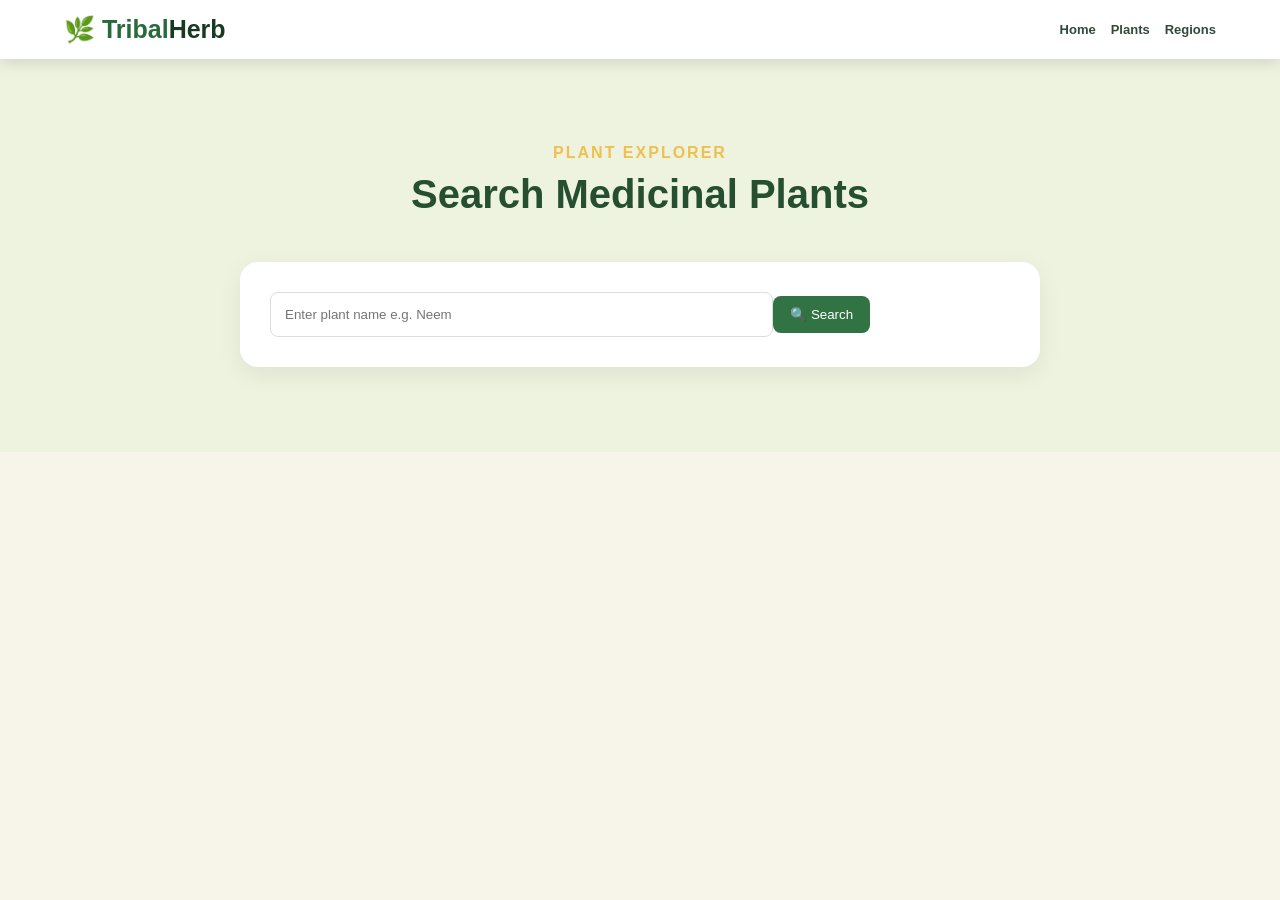
<file: plants.html>
<!DOCTYPE html><html lang="en"><head><meta charset="UTF-8"><meta name="viewport" content="width=device-width,initial-scale=1.0"><title>Plant Search</title><link rel="stylesheet" href="style.css"></head><body><header class="navbar"><div class="logo">🌿 Tribal<span>Herb</span></div><nav><a href="index.html">Home</a><a href="index.html#plants">Plants</a><a href="index.html#regions">Regions</a></nav></header><section class="section pale"><div class="heading"><span>PLANT EXPLORER</span><h2>Search Medicinal Plants</h2></div><div class="api"><input id="plantInput" placeholder="Enter plant name e.g. Neem"><button onclick="searchPlant()">🔍 Search</button></div><div id="result" class="grid"></div></section><script src="plants.js"></script></body></html>
</file>
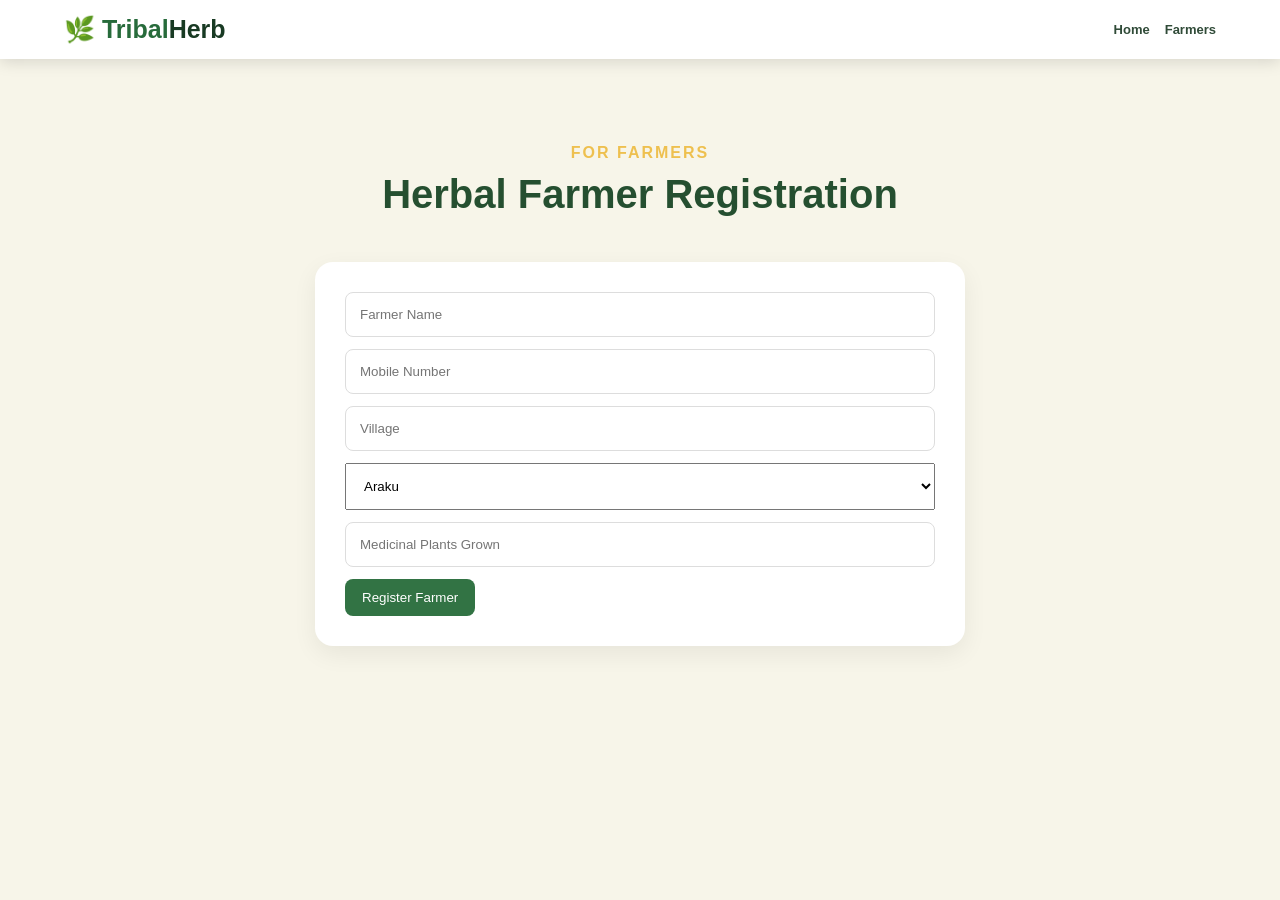
<file: registration.html>
<!DOCTYPE html><html lang="en"><head><meta charset="UTF-8"><meta name="viewport" content="width=device-width,initial-scale=1.0"><title>Farmer Registration</title><link rel="stylesheet" href="style.css"></head><body><header class="navbar"><div class="logo">🌿 Tribal<span>Herb</span></div><nav><a href="index.html">Home</a><a href="index.html#farmers">Farmers</a></nav></header><section class="section"><div class="heading"><span>FOR FARMERS</span><h2>Herbal Farmer Registration</h2></div><div class="api" style="max-width:650px"><input id="name" placeholder="Farmer Name" style="width:100%;margin-bottom:12px"><input id="phone" placeholder="Mobile Number" style="width:100%;margin-bottom:12px"><input id="village" placeholder="Village" style="width:100%;margin-bottom:12px"><select id="region" style="width:100%;padding:14px;margin-bottom:12px"><option>Araku</option><option>Chintapalli</option><option>Paderu</option></select><input id="plants" placeholder="Medicinal Plants Grown" style="width:100%;margin-bottom:12px"><button onclick="registerFarmer()">Register Farmer</button><p id="message"></p></div></section><script src="registration.js"></script></body></html>
</file>
<file: style.css>
*{box-sizing:border-box;margin:0;padding:0}html{scroll-behavior:smooth}body{font-family:Arial,sans-serif;background:#f7f5e9;color:#243c2a}.navbar{position:sticky;top:0;z-index:10;display:flex;align-items:center;justify-content:space-between;gap:20px;padding:15px 5%;background:#fff;box-shadow:0 3px 15px #0002}.logo{font-size:25px;font-weight:bold;color:#276b3b}.logo span{color:#183a23}nav{display:flex;gap:15px;flex-wrap:wrap}nav a{text-decoration:none;color:#304b38;font-weight:bold;font-size:13px}.nav-right{display:flex;gap:7px}.nav-right button,.nav-right select{padding:8px;border:1px solid #ddd;border-radius:7px}.nav-right button{background:#2d7140;color:#fff}.hero{min-height:680px;position:relative;display:flex;align-items:center;padding:90px 8%;background:url('https://loremflickr.com/1800/1000/forest,india') center/cover}.overlay{position:absolute;inset:0;background:linear-gradient(90deg,#103b25dd,#103b2580)}.hero-content{position:relative;max-width:850px;color:#fff}.hero-content>span,.heading>span,.farmer span{color:#eec04f;font-weight:bold;letter-spacing:2px}.hero h1{font-size:clamp(42px,6vw,72px);line-height:1.05;margin:20px 0}.hero h1 b{color:#f1c353}.hero p{font-size:18px;line-height:1.8}.search{display:flex;background:#fff;padding:7px;border-radius:50px;margin-top:30px;max-width:750px}.search input{flex:1;border:0;outline:0;padding:15px;border-radius:50px;font-size:16px}.search button{border:0;background:#dfa333;color:#fff;padding:0 25px;border-radius:50px}.stats{display:grid;grid-template-columns:repeat(4,1fr);background:#204d2c;color:#fff;text-align:center;padding:35px 8%}.stats h2{color:#efc054}.section{padding:85px 8%}.heading{text-align:center;margin-bottom:45px}.heading h2{font-size:40px;margin:10px;color:#254f30}.heading p{color:#68746b;line-height:1.7}.grid{display:grid;grid-template-columns:repeat(auto-fit,minmax(240px,1fr));gap:25px}.card{background:#fff;border-radius:18px;overflow:hidden;box-shadow:0 8px 25px #00000012;transition:.3s;padding-bottom:20px}.card:hover{transform:translateY(-8px)}.card img{width:100%;height:230px;object-fit:cover}.card>div,.card h3,.card p,.card i,.card button{margin-left:18px;margin-right:18px}.card h3{margin-top:18px;color:#285f36}.card p{margin-top:10px;color:#68736b}.card button,.region button,.farmer button,.api button,.cart>button{margin-top:15px;padding:11px 17px;border:0;border-radius:8px;background:#327344;color:#fff;cursor:pointer}.pale{background:#edf3df}.dark{background:#1d4428;color:#fff}.dark .heading h2{color:#fff}.photo{background:#315d3b;border-radius:18px;overflow:hidden;padding-bottom:20px}.photo img{width:100%;height:240px;object-fit:cover}.photo h3,.photo p{margin:18px}.photo p{line-height:1.7;color:#d5e2d7}.farmer{padding:110px 8%;color:#fff;background:linear-gradient(#1b4d28c9,#1b4d28c9),url('https://loremflickr.com/1800/900/farmer,india') center/cover}.farmer h2{font-size:50px;margin:15px 0}.farmer p{font-size:18px;line-height:1.8}.farmer button{background:#e1a432}.api{max-width:800px;margin:auto;background:#fff;padding:30px;border-radius:18px;box-shadow:0 8px 25px #0001}.api input{width:68%;padding:14px;border:1px solid #ddd;border-radius:8px}.api button{margin-top:0}.about{background:#fff}.about .heading{max-width:900px;margin:auto}.modal{display:none;position:fixed;inset:0;background:#000b;z-index:20;align-items:center;justify-content:center;padding:20px}.modal-box{background:#fff;padding:35px;border-radius:18px;max-width:650px;width:100%;position:relative}.modal-box>button{position:absolute;right:15px;top:8px;border:0;background:none;font-size:30px}.cart{position:fixed;right:-420px;top:0;width:400px;max-width:90%;height:100vh;background:#fff;z-index:30;padding:25px;box-shadow:-5px 0 25px #0003;transition:.4s}.cart.active{right:0}.cart h2 button{float:right;border:0;background:none;font-size:25px}.cart-item{display:flex;justify-content:space-between;padding:15px 0;border-bottom:1px solid #ddd}footer{background:#183722;color:#fff;text-align:center;padding:45px}footer p{margin-top:12px}@media(max-width:900px){.navbar{flex-wrap:wrap}.stats{grid-template-columns:repeat(2,1fr)}nav{order:3;width:100%}}@media(max-width:600px){.hero h1{font-size:40px}.search{flex-direction:column;border-radius:15px}.search button{padding:14px}.section{padding:60px 5%}.api input{width:100%;margin-bottom:10px}.api button{width:100%}}
</file>
